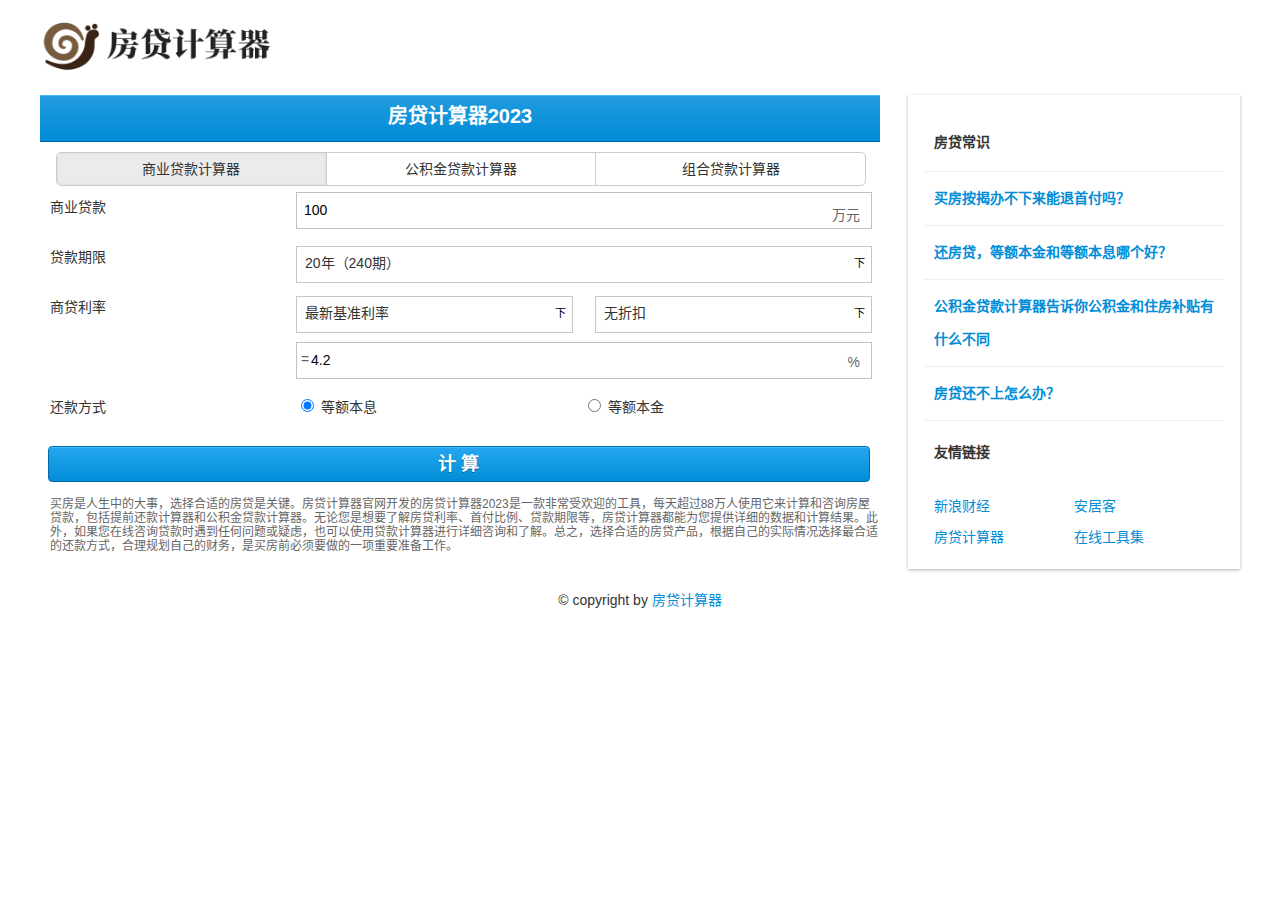
<file: index.html>
<!DOCTYPE html>
<html dir="ltr" lang="zh-CN">
<head>
    <meta http-equiv="Content-Type" content="text/html; charset=UTF-8"/>
    <title>房贷计算器_房贷利率计算器</title>
    <meta name="keywords" content="贷款计算器在线工具,LPR,公积金贷款计算器,房贷计算器2023,商贷计算器,loan,房贷利率计算器,等额本息计算器,等额本金计算器,提前还款房贷计算器,房贷计算器在线计算"/>
    <meta name="description"
          content="房贷计算器2023在线工具,提供2023房贷利率和房贷计算公式,包含购房贷款计算器、LPR、loan、等额本息计算器、房贷利率计算器、商贷计算器、公积金贷款计算器、提前还款计算器等"/>
    <meta name="viewport"
          content="width=device-width,initial-scale=1.0,maximum-scale=5.0,minimum-scale=1.0,user-scalable=yes"/>

    <!-- Google -->
    <meta itemprop="name" content="房贷计算器" />
    <meta itemprop="description" content="房贷计算器2023在线工具,等额本息计算器,提前还款计算" />
    <!-- Twitter -->
    <meta name="twitter:card" content="summary_large_image" />
    <meta name="twitter:title" content="房贷计算器" />
    <meta name="twitter:description" content="房贷计算器2023在线工具,等额本息计算器" />
    <!-- Facebook, Pinterest -->
    <meta property="og:title" content="房贷计算器" />
    <meta property="og:type" content="article" />
    <meta property="og:url" content="https://fangdaijisuanqi.vip" />
    <meta property="og:description" content="房贷计算器2023在线工具,等额本息计算器" />
    <meta property="og:site_name" content="房贷计算器" />

    <link rel="icon" sizes="114x114" href="images/favicon.png">
    <link rel="stylesheet" type="text/css" href="./css/my-common.min.css?v=20231019"/>
    <link rel="stylesheet" type="text/css" href="./css/my-houseloan.min.css?v=20231019"/>
    <script type="text/javascript" src="./js/zepto.min.js" async></script>
    <script type="text/javascript" src="./js/houseloan_calculator.js" async></script>
    <script src="./js/common_tpl.js" type="text/javascript" async></script>



    <script type="application/ld+json">
        {
          "@context": "https://schema.org",
          "@type": "SoftwareApplication",
          "name": "房贷计算器",
          "applicationCategory": "FinanceApplication",
          "aggregateRating": {
            "@type": "AggregateRating",
            "ratingValue": "4.3",
            "ratingCount": "8864"
          },
          "offers": {
            "@type": "Offer",
            "price": "0"
          }
        }
    </script>
</head>
<body>
<div class="header">
    <div class="container">
        <div class="logo">
            <a href="#"><img src="./images/logo.png" style="width: 240px;height: 60px;" alt="房贷计算器"></a>
        </div>
    </div>
</div>
<div class="container">
    <div class="calculator">
        <div view="calc_input" style="display:block;">
            <div class="ui-bar" skin="title">
                <at class="title">
                    房贷计算器2023
                    <div class="right">
                        <a class="ui-btn" skin="blue mini i-home" href="/"></a>
                    </div>
                </at>
            </div>
            <nav class="switch-tabs big-switch-tabs">
                <ul style="cursor: pointer;">
                    <li id="business_calc" class="tab select-tab">
                        <div>商业贷款计算器</div>
                    </li>
                    <li id="PAF_calc" class="tab normal-tab">
                        <div>公积金贷款计算器</div>
                    </li>
                    <li id="mix_calc" class="tab normal-tab">
                        <div>组合贷款计算器</div>
                    </li>
                </ul>
            </nav>
            <div class="input-fields" wrap="h10">
                <ul>
                    <li id="business_sum_line" class="field-wrap">
                        <label>商业贷款</label>
                        <div class="field">
                            <div class="ui-text" data-tail="万元">
                                <input type="number" id="business_sum" value="100"></div>
                        </div>
                    </li>
                    <li id="PAF_sum_line" class="field-wrap" style="display:none">
                        <label>公积金贷款</label>
                        <div class="field">
                            <div class="ui-text" data-tail="万元">
                                <input type="number" id="PAF_sum" value="80"></div>
                        </div>
                    </li>
                    <li class="field-wrap">
                        <label>贷款期限</label>
                        <div class="field">
                            <div class="ui-select">
                                <div class="value-bar">
                                    <span id="loan_period_select_bar" class="text" value="20">20年（240期）</span>
                                    <span class="icon-sps tail-icon"></span>
                                </div>
                                <select id="loan_period_select">
                                    <option value="0">半年（6期）</option>
                                    <option value="1">1年（12期）</option>
                                    <option value="2">2年（24期）</option>
                                    <option value="3">3年（36期）</option>
                                    <option value="4">4年（48期）</option>
                                    <option value="5">5年（60期）</option>
                                    <option value="6">6年（72期）</option>
                                    <option value="7">7年（84期）</option>
                                    <option value="8">8年（96期）</option>
                                    <option value="9">9年（108期）</option>
                                    <option value="10">10年（120期）</option>
                                    <option value="11">11年（132期）</option>
                                    <option value="12">12年（144期）</option>
                                    <option value="13">13年（156期）</option>
                                    <option value="14">14年（168期）</option>
                                    <option value="15">15年（180期）</option>
                                    <option value="16">16年（192期）</option>
                                    <option value="17">17年（204期）</option>
                                    <option value="18">18年（216期）</option>
                                    <option value="19">19年（228期）</option>
                                    <option value="20" selected="selected">20年（240期）</option>
                                    <option value="21">21年（252期）</option>
                                    <option value="22">22年（264期）</option>
                                    <option value="23">23年（276期）</option>
                                    <option value="24">24年（288期）</option>
                                    <option value="25">25年（300期）</option>
                                    <option value="26">26年（312期）</option>
                                    <option value="27">27年（324期）</option>
                                    <option value="28">28年（336期）</option>
                                    <option value="29">29年（348期）</option>
                                    <option value="30">30年（360期）</option>
                                </select>
                            </div>
                        </div>
                    </li>
                    <li id="business_rate_select_line" class="field-wrap">
                        <label>商贷利率</label>
                        <div class="field long-field" id="business_rate_select_field">
                            <div class="ui-select">
                                <div class="value-bar">
                                    <span id="business_rate_select_bar" class="text" value="12">最新基准利率</span>
                                    <span class="icon-sps tail-icon"></span>
                                </div>
                                <select id="business_rate_select" input-method="auto">
                                    <option value="-1">手动输入</option>
                                    <option value="12" data-key="18-1-1" selected="selected">最新基准利率</option>
                                </select>
                            </div>
                        </div>
                        <div class="field short-field" id="business_discount_field">
                            <div class="ui-select">
                                <div class="value-bar">
                                    <span id="business_discount_bar" class="text" data-discount="1.0">无折扣</span>
                                    <span class="icon-sps tail-icon"></span>
                                </div>
                                <select id="business_discount">
                                    <option value="0" data-discount="1.0" selected="selected">无折扣</option>
                                    <option value="10" data-discount="1.2">1.2倍</option>
                                    <option value="9" data-discount="1.15">1.15倍</option>
                                    <option value="8" data-discount="1.1">1.1倍</option>
                                    <option value="7" data-discount="1.05">1.05倍</option>
                                    <option value="6" data-discount="0.95">95折</option>
                                    <option value="5" data-discount="0.9">9折</option>
                                    <option value="4" data-discount="0.85">85折</option>
                                    <option value="3" data-discount="0.8">8折</option>
                                    <option value="2" data-discount="0.75">75折</option>
                                    <option value="1" data-discount="0.7">7折</option>
                                </select>
                            </div>
                        </div>
                    </li>
                    <li id="business_rate_value_line" class="field-wrap">
                        <label></label>
                        <div class="field">
                            <div class="ui-text rate-text" data-tail="%">
                                <input type="number" id="business_rate" value="4.2"></div>
                        </div>
                    </li>
                    <li id="PAF_rate_line" class="field-wrap" style="display:none">
                        <label>公积金利率</label>
                        <div class="field long-field">
                            <div class="ui-select">
                                <div class="value-bar">
                                    <span id="PAF_rate_select_bar" class="text" value="12">最新基准利率</span>
                                    <span class="icon-sps tail-icon"></span>
                                </div>
                                <select id="PAF_rate_select" input-method="auto">
                                    <option value="-1">手动输入</option>
                                    <option value="12" data-key="18-1-1" selected="selected">最新基准利率</option>
                                </select>
                            </div>
                        </div>
                        <div class="field short-field">
                            <div class="ui-text" data-tail="%">
                                <input type="number" id="PAF_rate" value="3.25"></div>
                        </div>
                    </li>
                    <li class="field-wrap">
                        <label>还款方式</label>
                        <div class="field mid-field">
                            <label class="repay-method">
                                <input type="radio" name="repayType" id="repay_radio1" value="1" checked="checked">&nbsp;等额本息</label>
                        </div>
                        <div class="field mid-field">
                            <label class="repay-method">
                                <input type="radio" name="repayType" id="repay_radio2" value="2">&nbsp;等额本金</label>
                        </div>
                    </li>
                </ul>
                <div class="calbtn-wrap">
                    <a id="calculate" class="ui-btn" skin="blue full">计&nbsp;算</a>
                </div>
            </div>
            <div wrap="t15">
                <div class="use-help">
                    <p>
                        买房是人生中的大事，选择合适的房贷是关键。房贷计算器官网开发的房贷计算器2023是一款非常受欢迎的工具，每天超过88万人使用它来计算和咨询房屋贷款，包括提前还款计算器和公积金贷款计算器。无论您是想要了解房贷利率、首付比例、贷款期限等，房贷计算器都能为您提供详细的数据和计算结果。此外，如果您在线咨询贷款时遇到任何问题或疑虑，也可以使用贷款计算器进行详细咨询和了解。总之，选择合适的房贷产品，根据自己的实际情况选择最合适的还款方式，合理规划自己的财务，是买房前必须要做的一项重要准备工作。                    </p>
                </div>
                <div id="business_atc_recmd_mod" style="display:block;">
                    <div>
                        <div class="mod-tit" wrap="h15 b10">
                            <p>房贷知识</p>
                        </div>
                        <div class="ui-list">
                            <a class="list-item" href="./post/1.html">
                                <div class="detail" doc="desc">
                                    <p class="atc-title">买房按揭办不下来能退首付吗？</p>
                                </div>
                                <i data-icon="&gt;"></i>
                            </a>
                            <a class="list-item" href="./post/2.html">
                                <div class="detail" doc="desc">
                                    <p class="atc-title">还房贷，等额本金和等额本息哪个好？</p>
                                </div>
                                <i data-icon="&gt;"></i>
                            </a>
                            <a class="list-item" href="./post/3.html">
                                <div class="detail" doc="desc">
                                    <p class="atc-title">公积金贷款计算器告诉你公积金和住房补贴有什么不同</p>
                                </div>
                                <i data-icon="&gt;"></i>
                            </a>
                            <a class="list-item" href="./post/4.html">
                                <div class="detail" doc="desc">
                                    <p class="atc-title">房贷还不上怎么办？</p>
                                </div>
                                <i data-icon="&gt;"></i>
                            </a>
                        </div>
                    </div>
                </div>
                <div id="PAF_atc_recmd_mod" class="hide">
                    <div>
                        <div class="mod-tit" wrap="h15 b10">
                            <p>房贷知识</p>
                        </div>
                        <div class="ui-list">
                            <a class="list-item" href="./post/1.html">
                                <div class="detail" doc="desc">
                                    <p class="atc-title">买房按揭办不下来能退首付吗？</p>
                                </div>
                                <i data-icon="&gt;"></i>
                            </a>
                            <a class="list-item" href="./post/2.html">
                                <div class="detail" doc="desc">
                                    <p class="atc-title">还房贷，等额本金和等额本息哪个好？</p>
                                </div>
                                <i data-icon="&gt;"></i>
                            </a>
                            <a class="list-item" href="./post/3.html">
                                <div class="detail" doc="desc">
                                    <p class="atc-title">公积金贷款计算器告诉你公积金和住房补贴有什么不同</p>
                                </div>
                                <i data-icon="&gt;"></i>
                            </a>
                            <a class="list-item" href="./post/4.html">
                                <div class="detail" doc="desc">
                                    <p class="atc-title">房贷还不上怎么办？</p>
                                </div>
                                <i data-icon="&gt;"></i>
                            </a>
                        </div>
                    </div>
                </div>
            </div>
        </div>
        <div class="calc-result hide" view="calc_result">
            <header class="ui-bar" skin="title">
                <h1 class="title">计算结果</h1>
                <div class="left">
                    <a id="back_to_calc_input" class="ui-btn" skin="mini back" wrap="t5">返回</a>
                </div>
            </header>
            <nav class="switch-tabs">
                <ul>
                    <li id="result_tab_1" class="result-tab normal-tab" tab-id="1">
                        <div style="cursor:pointer;">等额本息</div>
                    </li>
                    <li id="result_tab_2" class="result-tab normal-tab" tab-id="2">
                        <div style="cursor: pointer;">等额本金</div>
                    </li>
                </ul>
            </nav>
            <div id="result_data_1" class="result-data hide">
                <ul class="result-list">
                    <li class="group-tit">还款数据摘要</li>
                    <li id="business_interest_total_debx" class="hide">
                        <div class="item-name">商贷利息</div>
                        <div id="business_interest_total_1" class="item-value"></div>
                    </li>
                    <li id="PAF_interest_total_debx" class="hide">
                        <div class="item-name">公积金利息</div>
                        <div id="PAF_interest_total_1" class="item-value"></div>
                    </li>
                    <li>
                        <div class="item-name">利息总额</div>
                        <div id="interest_total_1" class="item-value"></div>
                    </li>
                    <li>
                        <div class="item-name">累计还款总额</div>
                        <div id="repay_total_1" class="item-value"></div>
                    </li>
                    <li>
                        <div class="item-name">每月月供</div>
                        <div id="repay_monthly_1" class="item-value"></div>
                    </li>
                    <li>
                        <div class="item-name">最高月付利息</div>
                        <div id="interest_monthly_1" class="item-value"></div>
                    </li>
                </ul>
                <div class="data-container wid2 clear">
                    <div class="group-tit">还款数据明细</div>
                    <table class="data-table table-striped">
                        <thead>
                        <tr>
                            <th>期次</th>
                            <th>偿还本息</th>
                            <th>偿还利息</th>
                            <th>偿还本金</th>
                            <th>剩余本金</th>
                        </tr>
                        </thead>
                        <tbody id="simple_data_table_1"></tbody>
                    </table>
                    <div class="view-more" data-detail="1">
                        <div class="detail">
                            <p class="txt">查看更多数据...</p>
                        </div>
                        <i data-icon="&gt;"></i>
                    </div>
                </div>
            </div>
            <div id="result_data_2" class="result-data hide">
                <ul class="result-list">
                    <li class="group-tit">还款数据摘要</li>
                    <li id="business_interest_total_debj" class="hide">
                        <div class="item-name">商贷利息</div>
                        <div id="business_interest_total_2" class="item-value"></div>
                    </li>
                    <li id="PAF_interest_total_debj" class="hide">
                        <div class="item-name">公积金利息</div>
                        <div id="PAF_interest_total_2" class="item-value"></div>
                    </li>
                    <li>
                        <div class="item-name">利息总额</div>
                        <div id="interest_total_2" class="item-value"></div>
                    </li>
                    <li>
                        <div class="item-name">累计还款总额</div>
                        <div id="repay_total_2" class="item-value"></div>
                    </li>
                    <li>
                        <div class="item-name">最高月供</div>
                        <div id="repay_monthly_2" class="item-value"></div>
                    </li>
                    <li>
                        <div class="item-name">最高月付利息</div>
                        <div id="interest_monthly_2" class="item-value"></div>
                    </li>
                </ul>
                <div class="data-container wid2 clear">
                    <div class="group-tit">还款数据明细</div>
                    <table class="data-table table-striped">
                        <thead>
                        <tr>
                            <th>期次</th>
                            <th>偿还本息</th>
                            <th>偿还利息</th>
                            <th>偿还本金</th>
                            <th>剩余本金</th>
                        </tr>
                        </thead>
                        <tbody id="simple_data_table_2"></tbody>
                    </table>
                    <div class="view-more" data-detail="2">
                        <div class="detail">
                            <p class="txt">查看更多数据...</p>
                        </div>
                        <i data-icon="&gt;"></i>
                    </div>
                </div>
            </div>
            <div class="recal-btn" wrap="h10">
                <a id="recalculate" class="ui-btn" skin="blue full">重新计算</a>
            </div>
            <div wrap="t15">
                <div class="use-help">
                    <p>
                        2023买房计算月供当然是用房贷计算器官网开发的房贷计算器最新2023,每天超过1611万人在线计算和咨询房屋贷款,包括提前还款计算器和公积金贷款计算器.房贷计算,就用贷款计算器最新2023、房贷计算器2023、公积金贷款计算器。</p>
                </div>
                <div id="repay_atc_recmd_mod">
                    <div>
                        <div class="mod-tit" wrap="h15 b10">
                            <p>房贷常识</p>
                        </div>
                        <div class="ui-list">
                            <a class="list-item" href="./post/1.html">
                                <div class="detail" doc="desc">
                                    <p class="atc-title">买房按揭办不下来能退首付吗？</p>
                                </div>
                                <i data-icon="&gt;"></i>
                            </a>
                            <a class="list-item" href="./post/2.html">
                                <div class="detail" doc="desc">
                                    <p class="atc-title">还房贷，等额本金和等额本息哪个好？</p>
                                </div>
                                <i data-icon="&gt;"></i>
                            </a>
                            <a class="list-item" href="./post/3.html">
                                <div class="detail" doc="desc">
                                    <p class="atc-title">公积金贷款计算器告诉你公积金和住房补贴有什么不同</p>
                                </div>
                                <i data-icon="&gt;"></i>
                            </a>
                            <a class="list-item" href="./post/4.html">
                                <div class="detail" doc="desc">
                                    <p class="atc-title">房贷还不上怎么办？</p>
                                </div>
                                <i data-icon="&gt;"></i>
                            </a>
                        </div>
                    </div>
                </div>
            </div>
        </div>
        <div id="data_detail_bar" class="ui-bar-fixed hide">
            <header class="ui-bar" skin="title">
                <h1 class="title">数据明细</h1>
                <div class="left">
                    <a id="back_to_calc_result" class="ui-btn" skin="mini back" wrap="t5">返回</a>
                </div>
            </header>
        </div>
        <div class="data-detail hide" view="data_detail">
            <div id="data_detail_1" class="data-container wid2 clear hide">
                <table class="data-table table-striped">
                    <thead>
                    <tr>
                        <th>期次</th>
                        <th>偿还本息</th>
                        <th>偿还利息</th>
                        <th>偿还本金</th>
                        <th>剩余本金</th>
                    </tr>
                    </thead>
                    <tbody id="standard_data_table_1"></tbody>
                </table>
            </div>
            <div id="data_detail_2" class="data-container wid2 clear hide">
                <table class="data-table table-striped">
                    <thead>
                    <tr>
                        <th>期次</th>
                        <th>偿还本息</th>
                        <th>偿还利息</th>
                        <th>偿还本金</th>
                        <th>剩余本金</th>
                    </tr>
                    </thead>
                    <tbody id="standard_data_table_2"></tbody>
                </table>
            </div>
        </div>
    </div>
    <div class="side">
        <h3 class="title">房贷常识</h3>
        <div class="ui-list">
            <a class="list-item" href="./post/1.html">
                <div class="detail" doc="desc">
                    <p class="atc-title">买房按揭办不下来能退首付吗？</p>
                </div>
                <i data-icon="&gt;"></i>
            </a>
            <a class="list-item" href="./post/2.html">
                <div class="detail" doc="desc">
                    <p class="atc-title">还房贷，等额本金和等额本息哪个好？</p>
                </div>
                <i data-icon="&gt;"></i>
            </a>
            <a class="list-item" href="./post/3.html">
                <div class="detail" doc="desc">
                    <p class="atc-title">公积金贷款计算器告诉你公积金和住房补贴有什么不同</p>
                </div>
                <i data-icon="&gt;"></i>
            </a>
            <a class="list-item" href="./post/4.html">
                <div class="detail" doc="desc">
                    <p class="atc-title">房贷还不上怎么办？</p>
                </div>
                <i data-icon="&gt;"></i>
            </a>
        </div>

        <h3 class="title">友情链接</h3>
        <div class="links">
            <a href="https://www.sina.com/" target="_blank">新浪财经</a>
            <a href="https://anjuke.com" target="_blank">安居客</a>
            <a href="https://fangdaijisuanqi.vip" target="_blank">房贷计算器</a>
            <a href="https://fktool.com" target="_blank">在线工具集</a>
        </div>
    </div>

</div>
<div class="footer">
    &copy; copyright by <a href="https://fangdaijisuanqi.vip/?ref=github">房贷计算器</a>
    <script>
    </script>
</div>
</body>
</html>
</file>
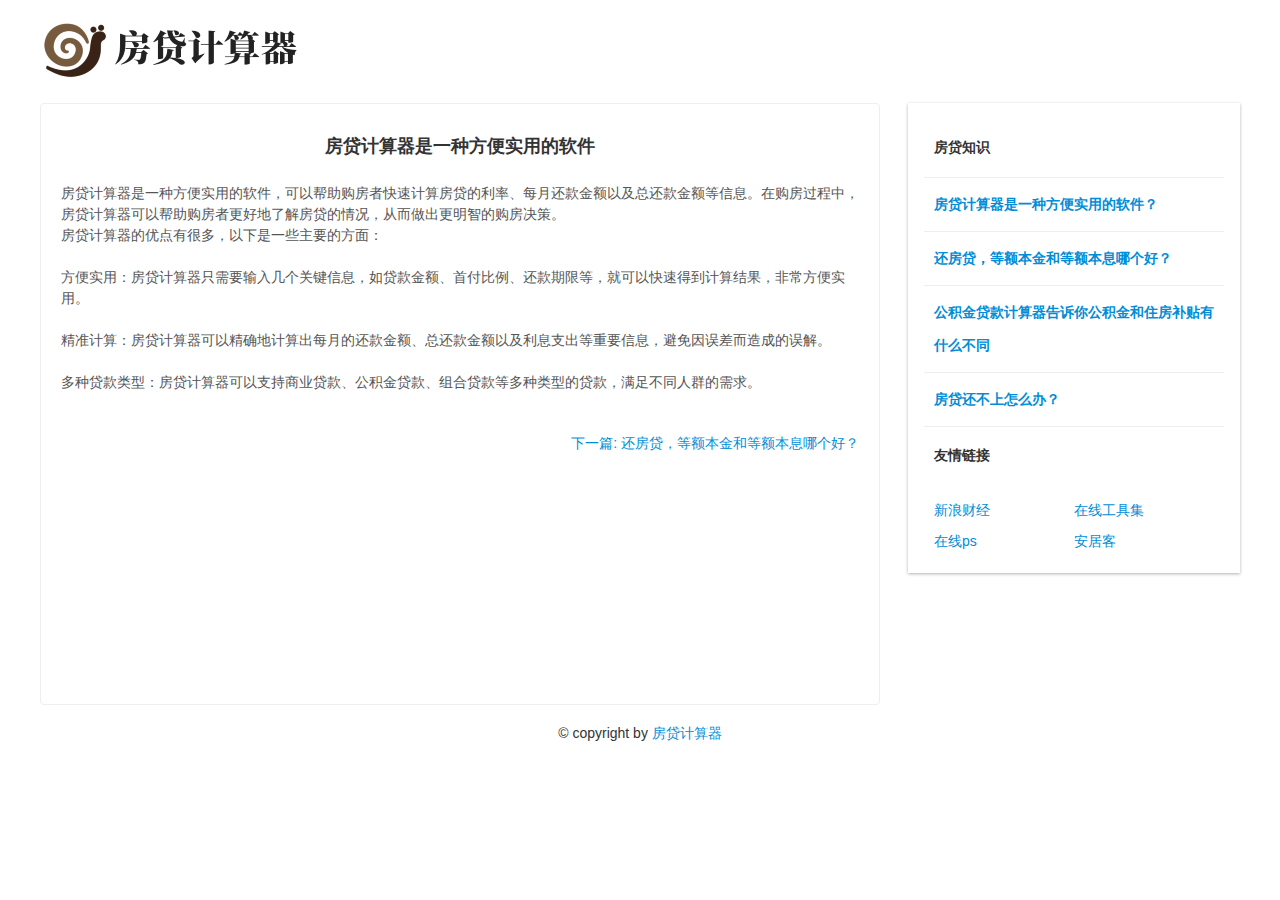
<file: post/1.html>
<!DOCTYPE html>
<html manifest="">
<head>
    <meta http-equiv="Content-Type" content="text/html; charset=UTF-8"/>
    <title>房贷计算器是房贷的辅助工具</title>
    <meta name="keywords" content="贷款计算器,公积金贷款计算器,房贷计算器2023,房贷计算器"/>
    <meta name="description" content="房贷计算器是房贷的辅助工具"/>
    <meta name="generator" content="emlog"/>
    <meta name="viewport"
          content="width=device-width,initial-scale=1.0,maximum-scale=1.0,minimum-scale=1.0,user-scalable=no"/>
    <link rel="icon" sizes="114x114" href="images/favicon.png">
    <link rel="stylesheet" type="text/css" href="/css/my-common.min.css"/>
    <link rel="stylesheet" type="text/css" href="/css/my-houseloan.min.css"/>
    <script type="text/javascript" src="/js/zepto.min.js"></script>
    <script type="text/javascript" src="/js/houseloan_calculator.js"></script>
    <script src="/js/common_tpl.js" type="text/javascript"></script>
</head>
<body>
<div class="header">
    <div class="container">
        <div class="logo">
            <a href="/"><img src="/images/logo.png" title="房贷计算器"></a>
        </div>
    </div>
</div>
<div class="container">
    <div class="calculator">
        <div view="calc_input" style="display:block;">
            <div class="ui-bar echo_log_ui_bar" skin="title">
                <at class="title">
                    房贷计算器是一种方便实用的软件
                    <div class="right">
                        <a class="ui-btn" skin="blue mini i-home" href="/"></a>
                    </div>
                </at>
            </div>
        </div>
        <div class="echo_content">
            <h3 class="title">房贷计算器是一种方便实用的软件</h3>
            <p class="info"></p>
            <div class="main_content">
                房贷计算器是一种方便实用的软件，可以帮助购房者快速计算房贷的利率、每月还款金额以及总还款金额等信息。在购房过程中，房贷计算器可以帮助购房者更好地了解房贷的情况，从而做出更明智的购房决策。

                <br/>
                房贷计算器的优点有很多，以下是一些主要的方面：

                <br/>
                <br/>
                方便实用：房贷计算器只需要输入几个关键信息，如贷款金额、首付比例、还款期限等，就可以快速得到计算结果，非常方便实用。
                <br/>
                <br/>
                精准计算：房贷计算器可以精确地计算出每月的还款金额、总还款金额以及利息支出等重要信息，避免因误差而造成的误解。
                <br/>
                <br/>
                多种贷款类型：房贷计算器可以支持商业贷款、公积金贷款、组合贷款等多种类型的贷款，满足不同人群的需求。
                <br/>

                 <div class="tags">
                </div>
                <div class="log_nav">
                    <a href="/post/2.html" class="next">下一篇: 还房贷，等额本金和等额本息哪个好？</a>
                </div>
            </div>
        </div>
    </div>
    <div class="side">
        <h3 class="title">房贷知识</h3>
        <div class="ui-list">
                        <a class="list-item" href="/post/1.html">
                            <div class="detail" doc="desc">
                                <p class="atc-title">房贷计算器是一种方便实用的软件？</p>
                            </div> <i data-icon="&gt;"></i>
                        </a>
                        <a class="list-item" href="/post/2.html">
                            <div class="detail" doc="desc">
                                <p class="atc-title">还房贷，等额本金和等额本息哪个好？</p>
                            </div> <i data-icon="&gt;"></i>
                        </a>
                        <a class="list-item" href="/post/3.html">
                            <div class="detail" doc="desc">
                                <p class="atc-title">公积金贷款计算器告诉你公积金和住房补贴有什么不同</p>
                            </div> <i data-icon="&gt;"></i>
                        </a>
                        <a class="list-item" href="/post/4.html">
                            <div class="detail" doc="desc">
                                <p class="atc-title">房贷还不上怎么办？</p>
                            </div> <i data-icon="&gt;"></i>
                        </a>
        </div>

        <h3 class="title">友情链接</h3>
        <div class="links">
            <a href="https://www.sina.com/" target="_blank">新浪财经</a>
            <a href="https://tool.gitapp.cn/" target="_blank">在线工具集</a>
            <a href="https://ps.gitapp.cn/" target="_blank">在线ps</a>
            <a href="https://anjuke.com" target="_blank">安居客</a>
        </div>
    </div>

</div>
<div class="footer">
    &copy; copyright by <a href="/">房贷计算器</a>
    <script>

    </script>
</div>
</body>
</html>
</file>
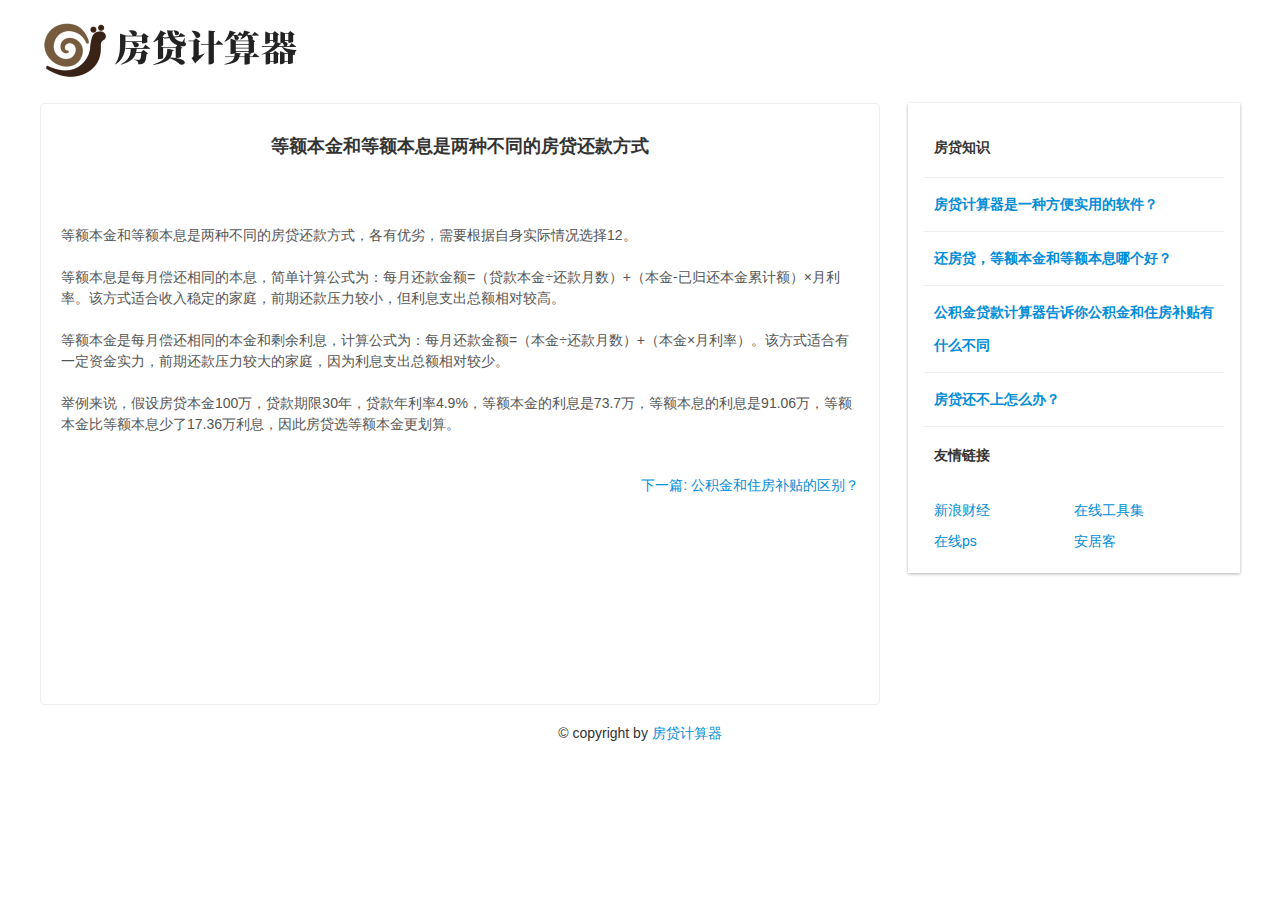
<file: post/2.html>
<!DOCTYPE html>
<html manifest="">
<head>
    <meta http-equiv="Content-Type" content="text/html; charset=UTF-8"/>
    <title>等额本金和等额本息是两种不同的房贷还款方式</title>
    <meta name="keywords" content="贷款计算器,公积金贷款计算器,房贷计算器2023,房贷计算器"/>
    <meta name="description" content="房贷计算器是房贷的辅助工具"/>
    <meta name="generator" content="emlog"/>
    <meta name="viewport"
          content="width=device-width,initial-scale=1.0,maximum-scale=1.0,minimum-scale=1.0,user-scalable=no"/>
    <link rel="icon" sizes="114x114" href="images/favicon.png">
    <link rel="stylesheet" type="text/css" href="/css/my-common.min.css"/>
    <link rel="stylesheet" type="text/css" href="/css/my-houseloan.min.css"/>
    <script type="text/javascript" src="/js/zepto.min.js"></script>
    <script type="text/javascript" src="/js/houseloan_calculator.js"></script>
    <script src="/js/common_tpl.js" type="text/javascript"></script>
</head>
<body>
<div class="header">
    <div class="container">
        <div class="logo">
            <a href="/"><img src="/images/logo.png" title="房贷计算器"></a>
        </div>
    </div>
</div>
<div class="container">
    <div class="calculator">
        <div view="calc_input" style="display:block;">
            <div class="ui-bar echo_log_ui_bar" skin="title">
                <at class="title">
                    等额本金和等额本息是两种不同的房贷还款方式
                    <div class="right">
                        <a class="ui-btn" skin="blue mini i-home" href="/"></a>
                    </div>
                </at>
            </div>
        </div>
        <div class="echo_content">
            <h3 class="title">等额本金和等额本息是两种不同的房贷还款方式</h3>
            <p class="info"></p>
            <div class="main_content">
                <br/>
                <br/>
                等额本金和等额本息是两种不同的房贷还款方式，各有优劣，需要根据自身实际情况选择12。
                <br/>
                <br/>
                等额本息是每月偿还相同的本息，简单计算公式为：每月还款金额=（贷款本金÷还款月数）+（本金-已归还本金累计额）×月利率。该方式适合收入稳定的家庭，前期还款压力较小，但利息支出总额相对较高。
                <br/>
                <br/>
                等额本金是每月偿还相同的本金和剩余利息，计算公式为：每月还款金额=（本金÷还款月数）+（本金×月利率）。该方式适合有一定资金实力，前期还款压力较大的家庭，因为利息支出总额相对较少。
                <br/>
                <br/>
                举例来说，假设房贷本金100万，贷款期限30年，贷款年利率4.9%，等额本金的利息是73.7万，等额本息的利息是91.06万，等额本金比等额本息少了17.36万利息，因此房贷选等额本金更划算。

                <div class="tags">
                </div>
                <div class="log_nav">
                    <a href="/post/3.html" class="next">下一篇: 公积金和住房补贴的区别？</a>
                </div>
            </div>
        </div>
    </div>
    <div class="side">
        <h3 class="title">房贷知识</h3>
        <div class="ui-list">
            <a class="list-item" href="/post/1.html">
                <div class="detail" doc="desc">
                    <p class="atc-title">房贷计算器是一种方便实用的软件？</p>
                </div> <i data-icon="&gt;"></i>
            </a>
            <a class="list-item" href="/post/2.html">
                <div class="detail" doc="desc">
                    <p class="atc-title">还房贷，等额本金和等额本息哪个好？</p>
                </div> <i data-icon="&gt;"></i>
            </a>
            <a class="list-item" href="/post/3.html">
                <div class="detail" doc="desc">
                    <p class="atc-title">公积金贷款计算器告诉你公积金和住房补贴有什么不同</p>
                </div> <i data-icon="&gt;"></i>
            </a>
            <a class="list-item" href="/post/4.html">
                <div class="detail" doc="desc">
                    <p class="atc-title">房贷还不上怎么办？</p>
                </div> <i data-icon="&gt;"></i>
            </a>
        </div>

        <h3 class="title">友情链接</h3>
        <div class="links">
            <a href="https://www.sina.com/" target="_blank">新浪财经</a>
            <a href="https://tool.gitapp.cn/" target="_blank">在线工具集</a>
            <a href="https://ps.gitapp.cn/" target="_blank">在线ps</a>
            <a href="https://anjuke.com" target="_blank">安居客</a>
        </div>
    </div>

</div>
<div class="footer">
    &copy; copyright by <a href="/">房贷计算器</a>
    <script>

    </script>
</div>
</body>
</html>
</file>
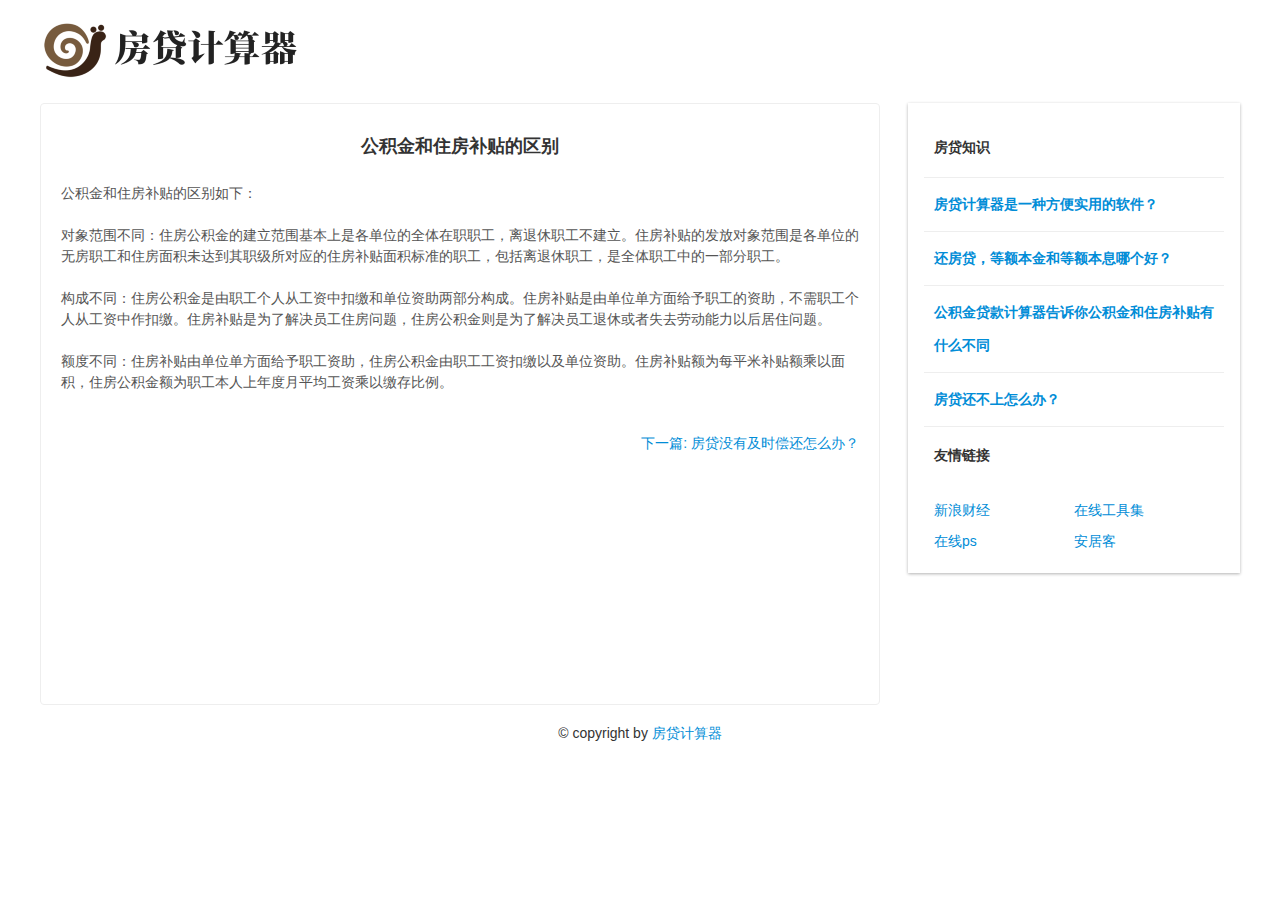
<file: post/3.html>
<!DOCTYPE html>
<html manifest="">
<head>
    <meta http-equiv="Content-Type" content="text/html; charset=UTF-8"/>
    <title>公积金和住房补贴的区别</title>
    <meta name="keywords" content="贷款计算器,公积金贷款计算器,房贷计算器2023,房贷计算器"/>
    <meta name="description" content="房贷计算器是房贷的辅助工具"/>
    <meta name="generator" content="emlog"/>
    <meta name="viewport"
          content="width=device-width,initial-scale=1.0,maximum-scale=1.0,minimum-scale=1.0,user-scalable=no"/>
    <link rel="icon" sizes="114x114" href="images/favicon.png">
    <link rel="stylesheet" type="text/css" href="/css/my-common.min.css"/>
    <link rel="stylesheet" type="text/css" href="/css/my-houseloan.min.css"/>
    <script type="text/javascript" src="/js/zepto.min.js"></script>
    <script type="text/javascript" src="/js/houseloan_calculator.js"></script>
    <script src="/js/common_tpl.js" type="text/javascript"></script>
</head>
<body>
<div class="header">
    <div class="container">
        <div class="logo">
            <a href="/"><img src="/images/logo.png" title="房贷计算器"></a>
        </div>
    </div>
</div>
<div class="container">
    <div class="calculator">
        <div view="calc_input" style="display:block;">
            <div class="ui-bar echo_log_ui_bar" skin="title">
                <at class="title">
                    公积金和住房补贴的区别
                    <div class="right">
                        <a class="ui-btn" skin="blue mini i-home" href="/"></a>
                    </div>
                </at>
            </div>
        </div>
        <div class="echo_content">
            <h3 class="title">公积金和住房补贴的区别</h3>
            <p class="info"></p>
            <div class="main_content">

                公积金和住房补贴的区别如下：

                <br/><br/>
                对象范围不同：住房公积金的建立范围基本上是各单位的全体在职职工，离退休职工不建立。住房补贴的发放对象范围是各单位的无房职工和住房面积未达到其职级所对应的住房补贴面积标准的职工，包括离退休职工，是全体职工中的一部分职工。
                <br/><br/>

                构成不同：住房公积金是由职工个人从工资中扣缴和单位资助两部分构成。住房补贴是由单位单方面给予职工的资助，不需职工个人从工资中作扣缴。住房补贴是为了解决员工住房问题，住房公积金则是为了解决员工退休或者失去劳动能力以后居住问题。
                <br/><br/>

                额度不同：住房补贴由单位单方面给予职工资助，住房公积金由职工工资扣缴以及单位资助。住房补贴额为每平米补贴额乘以面积，住房公积金额为职工本人上年度月平均工资乘以缴存比例。

                <div class="tags">
                </div>
                <div class="log_nav">
                    <a href="/post/4.html" class="next">下一篇: 房贷没有及时偿还怎么办？</a>
                </div>
            </div>
        </div>
    </div>
    <div class="side">
        <h3 class="title">房贷知识</h3>
        <div class="ui-list">
            <a class="list-item" href="/post/1.html">
                <div class="detail" doc="desc">
                    <p class="atc-title">房贷计算器是一种方便实用的软件？</p>
                </div> <i data-icon="&gt;"></i>
            </a>
            <a class="list-item" href="/post/2.html">
                <div class="detail" doc="desc">
                    <p class="atc-title">还房贷，等额本金和等额本息哪个好？</p>
                </div> <i data-icon="&gt;"></i>
            </a>
            <a class="list-item" href="/post/3.html">
                <div class="detail" doc="desc">
                    <p class="atc-title">公积金贷款计算器告诉你公积金和住房补贴有什么不同</p>
                </div> <i data-icon="&gt;"></i>
            </a>
            <a class="list-item" href="/post/4.html">
                <div class="detail" doc="desc">
                    <p class="atc-title">房贷还不上怎么办？</p>
                </div> <i data-icon="&gt;"></i>
            </a>
        </div>

        <h3 class="title">友情链接</h3>
        <div class="links">
            <a href="https://www.sina.com/" target="_blank">新浪财经</a>
            <a href="https://tool.gitapp.cn/" target="_blank">在线工具集</a>
            <a href="https://ps.gitapp.cn/" target="_blank">在线ps</a>
            <a href="https://anjuke.com" target="_blank">安居客</a>
        </div>
    </div>

</div>
<div class="footer">
    &copy; copyright by <a href="/">房贷计算器</a>
    <script>

    </script>
</div>
</body>
</html>
</file>
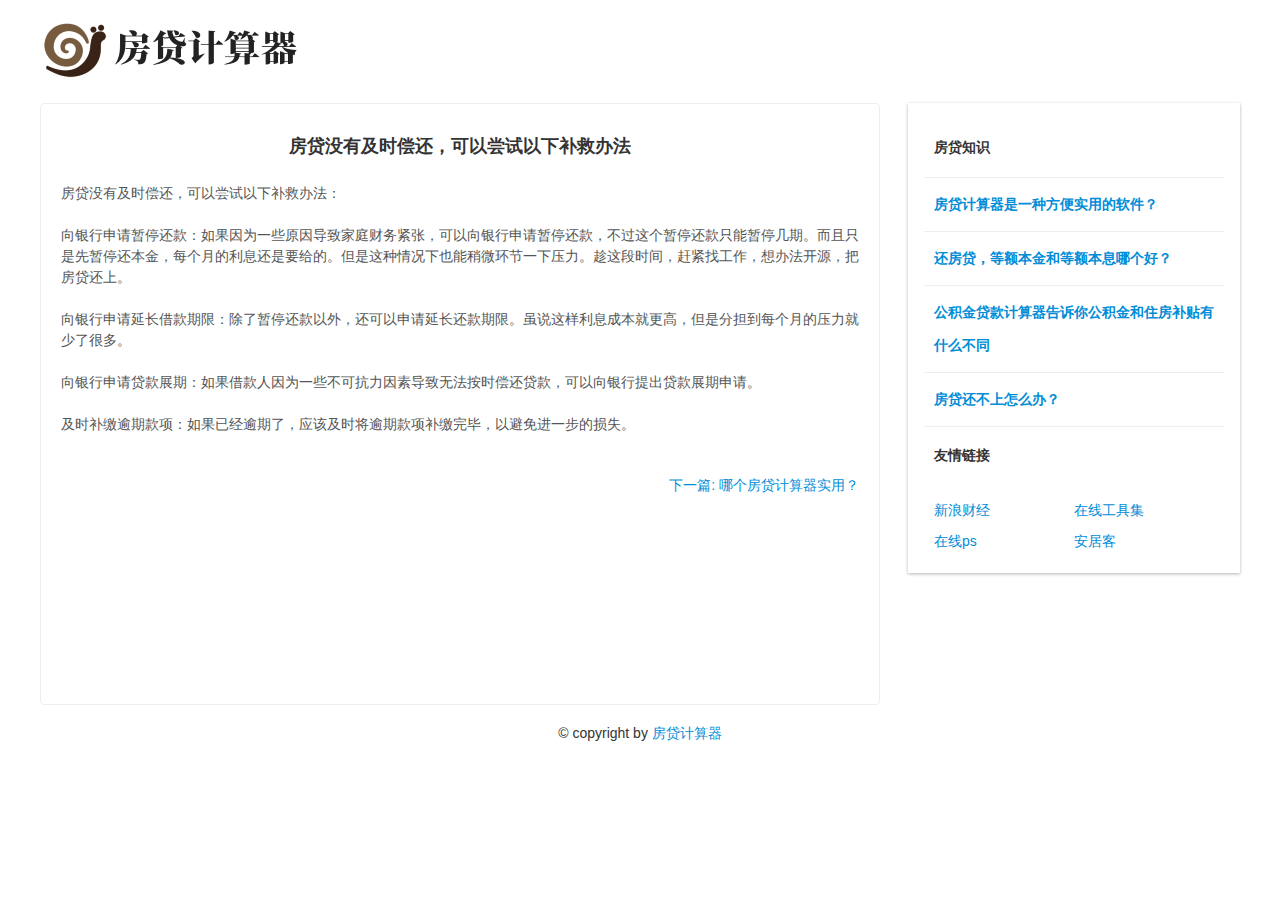
<file: post/4.html>
<!DOCTYPE html>
<html manifest="">
<head>
    <meta http-equiv="Content-Type" content="text/html; charset=UTF-8"/>
    <title>房贷没有及时偿还怎么办</title>
    <meta name="keywords" content="贷款计算器,公积金贷款计算器,房贷计算器2023,房贷计算器"/>
    <meta name="description" content="房贷计算器是房贷的辅助工具"/>
    <meta name="generator" content="emlog"/>
    <meta name="viewport"
          content="width=device-width,initial-scale=1.0,maximum-scale=1.0,minimum-scale=1.0,user-scalable=no"/>
    <link rel="icon" sizes="114x114" href="images/favicon.png">
    <link rel="stylesheet" type="text/css" href="/css/my-common.min.css"/>
    <link rel="stylesheet" type="text/css" href="/css/my-houseloan.min.css"/>
    <script type="text/javascript" src="/js/zepto.min.js"></script>
    <script type="text/javascript" src="/js/houseloan_calculator.js"></script>
    <script src="/js/common_tpl.js" type="text/javascript"></script>
</head>
<body>
<div class="header">
    <div class="container">
        <div class="logo">
            <a href="/"><img src="/images/logo.png" title="房贷计算器"></a>
        </div>
    </div>
</div>
<div class="container">
    <div class="calculator">
        <div view="calc_input" style="display:block;">
            <div class="ui-bar echo_log_ui_bar" skin="title">
                <at class="title">
                    房贷没有及时偿还怎么办
                    <div class="right">
                        <a class="ui-btn" skin="blue mini i-home" href="/"></a>
                    </div>
                </at>
            </div>
        </div>
        <div class="echo_content">
            <h3 class="title">房贷没有及时偿还，可以尝试以下补救办法</h3>
            <p class="info"></p>
            <div class="main_content">

                房贷没有及时偿还，可以尝试以下补救办法：

                <br/><br/>
                向银行申请暂停还款：如果因为一些原因导致家庭财务紧张，可以向银行申请暂停还款，不过这个暂停还款只能暂停几期。而且只是先暂停还本金，每个月的利息还是要给的。但是这种情况下也能稍微环节一下压力。趁这段时间，赶紧找工作，想办法开源，把房贷还上。
                <br/><br/>

                向银行申请延长借款期限：除了暂停还款以外，还可以申请延长还款期限。虽说这样利息成本就更高，但是分担到每个月的压力就少了很多。
                <br/><br/>

                向银行申请贷款展期：如果借款人因为一些不可抗力因素导致无法按时偿还贷款，可以向银行提出贷款展期申请。
                <br/><br/>

                及时补缴逾期款项：如果已经逾期了，应该及时将逾期款项补缴完毕，以避免进一步的损失。
                <div class="tags">
                </div>
                <div class="log_nav">
                    <a href="/post/1.html" class="next">下一篇: 哪个房贷计算器实用？</a>
                </div>
            </div>
        </div>
    </div>
    <div class="side">
        <h3 class="title">房贷知识</h3>
        <div class="ui-list">
            <a class="list-item" href="/post/1.html">
                <div class="detail" doc="desc">
                    <p class="atc-title">房贷计算器是一种方便实用的软件？</p>
                </div> <i data-icon="&gt;"></i>
            </a>
            <a class="list-item" href="/post/2.html">
                <div class="detail" doc="desc">
                    <p class="atc-title">还房贷，等额本金和等额本息哪个好？</p>
                </div> <i data-icon="&gt;"></i>
            </a>
            <a class="list-item" href="/post/3.html">
                <div class="detail" doc="desc">
                    <p class="atc-title">公积金贷款计算器告诉你公积金和住房补贴有什么不同</p>
                </div> <i data-icon="&gt;"></i>
            </a>
            <a class="list-item" href="/post/4.html">
                <div class="detail" doc="desc">
                    <p class="atc-title">房贷还不上怎么办？</p>
                </div> <i data-icon="&gt;"></i>
            </a>
        </div>

        <h3 class="title">友情链接</h3>
        <div class="links">
            <a href="https://www.sina.com/" target="_blank">新浪财经</a>
            <a href="https://tool.gitapp.cn/" target="_blank">在线工具集</a>
            <a href="https://ps.gitapp.cn/" target="_blank">在线ps</a>
            <a href="https://anjuke.com" target="_blank">安居客</a>
        </div>
    </div>

</div>
<div class="footer">
    &copy; copyright by <a href="/">房贷计算器</a>
    <script>

    </script>
</div>
</body>
</html>
</file>
<file: css/my-common.min.css>
.ui-btn,
a {
    text-decoration: none
}

a,
abbr,
acronym,
address,
applet,
article,
aside,
audio,
b,
big,
blockquote,
body,
canvas,
caption,
center,
cite,
code,
dd,
del,
details,
dfn,
div,
dl,
dt,
em,
fieldset,
figcaption,
figure,
footer,
form,
h1,
h2,
h3,
h4,
h5,
h6,
header,
hgroup,
html,
i,
iframe,
img,
ins,
kbd,
label,
legend,
li,
mark,
menu,
nav,
object,
ol,
p,
pre,
q,
s,
samp,
section,
small,
span,
strike,
strong,
sub,
summary,
sup,
table,
tbody,
td,
tfoot,
th,
thead,
time,
tr,
tt,
u,
ul,
var,
video {
    margin: 0;
    padding: 0;
    border: 0;
    outline: 0;
    font: inherit;
    vertical-align: baseline
}

body,
div,
fieldset,
form,
h1,
h2,
h3,
h4,
h5,
h6,
html,
p {
    -webkit-text-size-adjust: none
}

a {
    color: #018dd7
}

li,
ol,
ul {
    list-style: none
}

h1,
h2,
h3 {
    font-weight: 700;
    text-shadow: 0 1px 0 rgba(255, 255, 255, .38)
}

h1 {
    font-size: 20px
}

h2 {
    padding: 0 0 10px;
    font-size: 18px
}

.ui-bar,
h3 {
    font-size: 16px
}

hr {
    margin-bottom: 15px;
    height: 0;
    overflow: hidden;
    border-top: 1px solid #dedede;
    border-bottom: 1px solid #fff
}

hr.wide {
    height: 20px;
    margin: 10px 0;
    background-color: #f0f0f0;
    border-top: solid 1px #e0e0e0;
    border-bottom: solid 1px #e0e0e0;
    border-left: none;
    border-right: none
}

strong {
    font-weight: 700
}

.hide {
    display: none
}

.fl {
    float: left
}

.fr {
    float: right
}

.ui-bar {
    height: 35px;
    padding: 0 10px;
    position: relative;
    display: -ms-flexbox;
    display: flex;
    font-weight: 700;
    border-top: 1px solid #c2c2c2;
    border-bottom: 1px solid #c2c2c2;
    box-shadow: 0 1px 0 #fff inset;
    background: -webkit-gradient(linear, 0 0, 0 100%, from(#f1f1f1), to(#e1e1e1));
    text-align: center
}

.ui-bar .left,
.ui-bar .right {
    position: absolute;
    height: 35px;
    top: 0;
    vertical-align: middle
}

.ui-bar .left {
    display: -ms-flexbox;
    display: flex;
    -webkit-box-pack: center;
    -webkit-box-align: center;
    -ms-flex-align: center;
    left: 5px
}

.ui-bar .right {
    display: -ms-flexbox;
    display: flex;
    -webkit-box-pack: center;
    -webkit-box-align: center;
    -ms-flex-align: center;
    right: 10px
}

.ui-bar .title {
    height: 35px;
    display: -webkit-box;
    -ms-flex: 1;
    flex: 1;
    -webkit-box-pack: center;
    -webkit-box-align: center;
    -ms-flex-align: center
}

.ui-bar[skin~=title] {
    height: 40px;
    padding: 0;
    -webkit-box-shadow: 0 1px 0 #229bdf inset;
    border-top: 1px solid #46bfff;
    border-bottom: 1px solid #0062a0;
    background: -webkit-gradient(linear, 0 0, 0 100%, from(#229bdf), to(#008cd7))
}

.ui-bar[skin~=title] .left,
.ui-bar[skin~=title] .right,
.ui-bar[skin~=title] .title {
    height: 40px
}

.ui-bar[skin~=title] .title {
    color: #fff;
    font-size: 20px;
    text-shadow: 1px 1px 0 rgba(0, 0, 0, .38)
}

.ui-bar[skin~=title] .back-icon {
    display: block;
    width: 24px;
    height: 24px;
    margin-top: 4px;
    background-image: url(../img/icon_back.png);
    background-repeat: no-repeat;
    background-size: contain
}

.ui-bar-fixed,
.ui-bar-fixed-bottom {
    position: fixed;
    width: 100%;
    left: 0;
    z-index: 100
}

.ui-bar[skin~=title] .back-text {
    color: #fff;
    font-size: 20px
}

.ui-bar[skin~=title][skin~=red] {
    -webkit-box-shadow: 0 1px 0 #bd0100 inset;
    border-top: 1px solid #e12524;
    border-bottom: 1px solid #a20000;
    background: -webkit-gradient(linear, 0 0, 0 100%, from(#bc0100), to(#a20000))
}

.ui-bar[skin~=warning] {
    color: #fff;
    font-size: 16px;
    -webkit-box-shadow: none;
    border-top: 1px solid #c00;
    border-bottom: 1px solid #c00;
    background: #c00
}

.ui-bar[skin~=tab] {
    padding: 0
}

.ui-bar[skin~=tab] .item {
    text-align: center;
    border-right: 1px solid #d7d7d7
}

.ui-bar[skin~=tab] .item.active,
.ui-bar[skin~=tab] .item.hover {
    box-shadow: inset 0 1px 5px #9c9c9c;
    background: #d5d4d4
}

.ui-bar .bar-item,
.ui-bar>.item {
    box-flex: 1;
    display: -webkit-box;
    -webkit-box-pack: center;
    -webkit-box-align: center
}

.ui-bar-fixed {
    top: 0
}

.ui-bar-fixed-bottom {
    bottom: 0
}

.ui-bar-occupied {
    z-index: 99
}

.ui-list {
    display: block;
    text-align: left
}

.ui-list .list-item {
    padding: 10px;
    display: -ms-flexbox;
    display: flex;
    -webkit-box-pack: center;
    -webkit-box-align: center;
    -ms-flex-align: center;
    box-shadow: 0 1px 0 #FFF inset;
    border-top: 1px solid #eee
}

.ui-list .list-item:last-child {
    border-bottom: 1px solid #eee
}

.ui-list .list-item.bt0 {
    border-top: 0
}

.ui-list .list-item.bm0 {
    border-bottom: 0
}

.ui-list .list-item.hover {
    background-color: #e3e3e3
}

.ui-list .list-item.hover:not(.static) {
    background: #e3e3e3
}

.ui-list .list-item.hover:after {
    color: #fff
}

.ui-list .list-item p {
    padding-bottom: 0
}

.ui-list .list-item .detail {
    box-flex: 1;
    display: block;
    word-wrap: break-word;
    word-break: normal
}

.ui-list .list-item .detail .title {
    padding-bottom: 5px;
    display: block;
    color: #333;
    font-size: 16px;
    font-weight: 700
}

.ui-list .list-item .detail .atc-title {
    display: block;
    margin: 0;
    color: #018dd7;
    font-size: 14px;
    font-weight: 700;
    line-height: 33px
}

.ui-list .list-item .detail .atc-title.ellipsis {
    text-overflow: ellipsis;
    white-space: nowrap;
    overflow: hidden
}

.ui-list .list-item .detail .top-ad-title {
    display: block;
    color: #F36;
    font-size: 16px;
    font-weight: 700
}

.ui-list .list-item .detail .ad-title {
    display: block;
    padding: 0;
    color: #333;
    font-size: 16px;
    font-weight: 700
}

.ui-list .list-item .detail .desc {
    display: block;
    font-size: 12px;
    color: #666
}

.ui-list .list-item .face {
    width: 40px;
    height: 40px;
    margin-right: 10px;
    overflow: hidden;
    text-align: center;
    line-height: 40px;
    border: 1px solid #e7e7e7;
    background-color: #fff
}

.ui-list .list-item .face img {
    max-width: 40px;
    max-height: 40px;
    vertical-align: middle
}

.ui-list .list-item i {
    display: none
}

.ui-list table {
    width: 100%
}

.ui-list table th {
    font-weight: 700
}

.ui-list table td,
.ui-list table th {
    padding: 10px;
    border: 1px solid #ccc;
    background-color: #fff
}

.ui-btn {
    width: 74px;
    height: 34px;
    display: inline-block;
    overflow: hidden;
    vertical-align: middle;
    text-align: center;
    line-height: 34px;
    color: #fff;
    font-size: 16px;
    font-weight: 700;
    text-shadow: 0 1px 0 rgba(0, 0, 0, .38);
    border-radius: 4px;
    border: 1px solid;
    cursor: pointer;
}

.ui-btn[skin~=mini] {
    width: auto;
    padding: 0 8px
}

.ui-btn[skin~=back]:after,
.ui-btn[skin~=back]:before {
    width: 15px;
    display: inline-block;
    top: 0;
    content: " ";
    height: 34px
}

.ui-btn[skin~=nav] {
    top: 0
}

.ui-btn[skin~=back] {
    cursor: pointer;
    position: relative;
    overflow: visible;
    left: 10px;
    background: -webkit-gradient(linear, 0 0, 0 100%, from(#229bdf), to(#008cd7));
    background-size: auto 34px;
    border: 0
}

.ui-btn[skin~=back]:before {
    overflow: hidden;
    position: absolute;
    left: -10px;
    background: url(../images/back_btn_default_0.png) no-repeat;
    background-size: auto 34px
}

.ui-btn[skin~=back]:after {
    overflow: hidden;
    position: absolute;
    right: -10px;
    background: url(../images/back_btn_default_2.png) no-repeat;
    background-size: auto 34px
}

.ui-btn[skin~=full] {
    width: 100%;
    height: 34px;
    line-height: 34px;
    margin-left: -2px;
    font-size: 18px
}

.ui-btn[skin~=blue] {
    border-color: #0369aa;
    border-radius: 4px;
    box-shadow: 0 1px 0 #40c1ff inset;
    background: #26a7ef;
    background: -webkit-gradient(linear, 0 0, 0 100%, from(#26a7ef), to(#018cd7))
}

.ui-btn[skin~=blue].active,
.ui-btn[skin~=blue].hover {
    border-color: #0062a0;
    box-shadow: none;
    background: #0170b5
}

.ui-btn[skin~=yellow] {
    border-color: #df7000;
    box-shadow: 0 1px 0 #ffc31a inset;
    background: -webkit-gradient(linear, 0 0, 0 100%, from(#faa800), to(#f37b00))
}

.ui-btn[skin~=yellow].active,
.ui-btn[skin~=yellow].hover {
    border-color: #f37b00;
    -webkit-box-shadow: none;
    background: #e97600
}

.ui-select .value-bar,
.ui-text,
.ui-text .filed-error,
[view] {
    background-color: #fff
}

.ui-text {
    width: 96%;
    margin: 2px 5px;
    height: 28px;
    display: block;
    display: box;
    display: -webkit-box;
    -webkit-box-align: center;
    box-flex: 1;
    font-size: 100%;
    border: 0;
    vertical-align: middle;
    line-height: inherit
}

.ui-text input::-webkit-input-placeholder,
.ui-text::-webkit-input-placeholder {
    color: #666;
    font-size: 16px
}

.ui-text input {
    display: block;
    -webkit-appearance: none;
    width: 100%;
    height: 30px;
    line-height: 1;
    margin: 0;
    padding: 0;
    box-flex: 1;
    border-radius: 0;
    border: 0;
    vertical-align: middle;
    font-size: 100%
}

.ui-text:after {
    position: absolute;
    color: #666;
    content: attr(data-tail);
    right: 10px;
    top: 8px
}

.rate-text:before {
    position: absolute;
    left: 5px;
    top: 5px;
    color: #666;
    content: "="
}

textarea.ui-text {
    border: 0;
    min-height: 2em
}

.ui-text {
    position: relative
}

.ui-text .filed-error {
    width: 100%;
    height: 32px;
    display: none;
    position: absolute;
    left: 0;
    top: -40px;
    font-size: 12px;
    line-height: 32px;
    text-align: center;
    color: red;
    border-radius: 5px;
    border: 1px solid red
}

.ui-text .filed-error:after {
    content: "";
    display: inline-block;
    position: absolute;
    bottom: -5px;
    left: 50%;
    margin-left: -6px;
    overflow: hidden;
    width: 8px;
    height: 8px;
    -webkit-transform: rotate(45deg);
    background: #fff;
    border-bottom: 1px solid red;
    border-right: 1px solid red
}

.ui-select,
.ui-select .value-bar {
    line-height: 32px;
    margin: 0;
    position: relative
}

.ui-select {
    width: 100%;
    height: 32px;
    padding: 0;
    display: -webkit-box;
    display: box;
    box-flex: 1;
    font-size: 16px
}

.ui-select .value-bar {
    width: 100%;
    height: 35px;
    text-indent: 8px;
    font-size: 14px;
    color: #333;
    border: 1px solid #c7c7c7
}

.ui-select .value-bar[data-value] {
    color: #333
}

.ui-select .value-bar:after {
    position: absolute;
    right: .5em;
    top: 0;
    content: "下";
    font-family: m-dai361-icon;
    font-size: .8em;
    color: #000
}

.ui-select select {
    width: 100%;
    height: 100%;
    -webkit-appearance: none;
    font-size: 16px;
    position: absolute;
    left: 0;
    top: 0;
    opacity: 0;
    filter: alpha(opacity=0)
}

@font-face {
    font-family: m-dai361-icon;
    format('truetype');
    font-weight: 400;
    font-style: normal
}

[data-icon]:after,
[data-icon]:before,
[skin*=i-]:after,
[skin*=i-]:before,
i {
    position: relative;
    top: -2px;
    vertical-align: middle;
    display: inline-block;
    font-family: m-dai361-icon;
    text-decoration: none
}

[skin~=i-home]:before,
[skin~=nav]:before {
    content: "房"
}

[data-icon=">"]:after {
    width: 32px;
    margin: 0 -10px 0 15px;
    display: block;
    content: ">";
    color: #999;
    font-size: 32px
}

[view] {
    width: 100%;
    overflow: auto;
    position: relative;
    display: none
}

[view]:first-child {
    display: block
}

[doc~=red] {
    color: red
}

[doc~=desc] {
    color: #666
}

[doc~=tail] {
    color: #999
}

[doc~="14"] {
    font-size: 14px
}

[doc~="16"] {
    font-size: 16px
}

[wrap~=h5] {
    padding-left: 5px;
    padding-right: 5px
}

[wrap~=h10] {
    padding-left: 10px;
    padding-right: 10px
}

[wrap~=h15] {
    padding-left: 15px;
    padding-right: 15px
}

[wrap~=h20] {
    padding-left: 20px;
    padding-right: 20px
}

[wrap~=v5] {
    padding-top: 5px;
    padding-bottom: 5px
}

[wrap~=v10] {
    padding-top: 10px;
    padding-bottom: 10px
}

[wrap~=v15] {
    padding-top: 15px;
    padding-bottom: 15px
}

[wrap~=v20] {
    padding-top: 20px;
    padding-bottom: 20px
}

[wrap~=v30] {
    padding-top: 30px;
    padding-bottom: 30px
}

[wrap~=r5] {
    margin-right: 5px
}

[wrap~=r10] {
    margin-right: 10px
}

[wrap~=l5] {
    margin-left: 5px
}

[wrap~=l10] {
    margin-left: 10px
}

[wrap~=l15] {
    margin-left: 15px
}

[wrap~=l20] {
    margin-left: 20px
}

[wrap~=l50] {
    margin-left: 50px
}

[wrap~=t5] {
    margin-top: 5px
}

[wrap~=t10] {
    margin-top: 10px
}

[wrap~=t15] {
    margin-top: 15px
}

[wrap~=b5] {
    margin-bottom: 5px
}

[wrap~=b10] {
    margin-bottom: 10px
}

[wrap~=b15] {
    margin-bottom: 15px
}

[wrap~=b20] {
    margin-bottom: 20px
}

[wrap~=hide] {
    display: none
}

.article-22-module {
    border-bottom: 5px solid #f0f0f0;
    border-width: 5px 0;
    height: 101px
}

.article-22-module ul {
    display: inline-block;
    width: 100%
}

.article-22-module ul li {
    float: left;
    display: table-cell;
    width: 45%;
    height: 50px;
    text-align: center;
    padding: 0 1% 0 3%
}

.article-22-module ul li.border1 {
    border-right: #e5e5e5 solid 1px;
    border-bottom: #e5e5e5 solid 1px
}

.article-22-module ul li.border2 {
    border-bottom: #e5e5e5 solid 1px
}

.article-22-module ul li.border3 {
    border-right: #e5e5e5 solid 1px
}

.article-22-module ul li a {
    display: table;
    width: 100%;
    height: 100%;
    text-align: left
}

.article-22-module ul li a p {
    display: table-cell;
    vertical-align: middle;
    font-size: 14px;
    font-weight: 700;
    color: #666
}

.article-22-module ul li.text1 a p {
    color: #018dd7
}

.article-22-module ul li.text2 a p {
    color: #e285ab
}

.MiniWrap {
    overflow: hidden
}

.black {
    color: #333
}

.core-ad-module {
    border: 10px solid #f0f0f0;
    border-width: 10px 0
}

.core-ad-module .ui-list {
    background: #fff
}

.core-ad-module .list-item {
    border: 1px solid #ddd;
    border-width: 1px 0
}

.face {
    border: none
}

.goto {
    margin-left: -20px;
    top: 2px
}

.loan-apply-module {
    border: 8px solid #f0f0f0;
    border-width: 8px 0;
    height: 77px
}

.loan-apply-module ul {
    display: inline-block;
    width: 100%
}

.loan-apply-module ul li {
    float: left;
    width: 33%;
    text-align: center;
    padding: 9px 0
}

.loan-apply-module ul li.border1 {
    border-right: #e5e5e5 solid 1px;
    border-bottom: #e5e5e5 solid 1px
}

.loan-apply-module ul li.border2 {
    border-bottom: #e5e5e5 solid 1px
}

.loan-apply-module ul li.border3 {
    border-right: #e5e5e5 solid 1px
}

.loan-apply-module ul li a {
    display: inline-block;
    width: 100%;
    line-height: 20px;
    font-size: 14px;
    font-weight: 700;
    color: #666
}

.loan-apply-module ul li.text1 a {
    color: #f69
}

.loan-apply-module ul li.text2 a {
    color: #999
}

.loan-search-module {
    display: block;
    padding: 5px;
    background: #f0f0f0
}

.loan-search-module .search-bar {
    display: -webkit-box;
    display: box;
    width: 100%
}

.loan-search-module .loan-input-wrap {
    position: relative;
    display: block;
    width: 31%;
    font-size: 1.125rem
}

.loan-search-module .loan-term {
    margin-left: 3%
}

.loan-search-module .loan-input-wrap:before {
    display: block;
    color: #999;
    position: absolute;
    right: 5px;
    top: 8px;
    z-index: 9
}

.loan-search-module .loan-limit:before {
    content: "万"
}

.loan-search-module .loan-term:before {
    content: "月"
}

.loan-search-module .loan-input,
.loan-search-module .search-btn {
    margin: 0;
    padding: 0;
    height: 35px;
    line-height: 35px;
    overflow: hidden;
    border: 0;
    border-radius: 6px;
    font-size: 1.125rem
}

.loan-search-module .loan-input {
    position: relative;
    padding-left: .5rem;
    width: 100%;
    color: #333;
    background: #fff
}

.loan-search-module .search-btn {
    -webkit-appearance: none;
    display: block;
    width: 30%;
    margin-left: 5%;
    color: #fff;
    background: #fd8007
}

.loan-search-module .warning {
    width: 100%;
    height: 20px;
    line-height: 20px;
    font-size: 14px;
    font-weight: 700;
    color: #F69;
    display: none
}

.loan-category-module {
    border-top: 5px solid #f0f0f0;
    border-bottom: 5px solid #f0f0f0;
    border-width: 5px 0;
    height: 35px
}

.loan-category-module.bt0,
.nav-content-block .nav-channel-module.bt0 {
    border-top: 0
}

.loan-category-module.double-ul ul:first-child,
.nav-content-block .nav-channel-module.double-ul ul:first-child,
.nav-content-block .nav-tool-module ul li.border2 {
    border-bottom: #e5e5e5 solid 1px
}

.loan-category-module.double-ul {
    height: 70px
}

.loan-category-module ul {
    float: left;
    display: inline-block;
    width: 100%
}

.loan-category-module ul li {
    float: left;
    width: 24%;
    text-align: center;
    padding: 7px 0;
    border-right: #e5e5e5 solid 1px
}

.loan-category-module ul li a {
    display: inline-block;
    width: 100%;
    line-height: 21px;
    font-size: 14px;
    font-weight: 700;
    color: #666
}

.nav-cover-layer {
    position: fixed;
    width: 100%;
    height: 100%;
    background: #000;
    opacity: .5;
    left: 0;
    top: 0;
    z-index: 9900
}

.nav-content-block {
    position: fixed;
    width: 100%;
    height: 360px;
    left: 0;
    top: 0;
    background: #f0f0f0;
    font-size: 18px;
    z-index: 9999;
    overflow: hidden
}

.nav-content-block .nav-tool-module {
    height: 39px
}

.nav-content-block .nav-tool-module.double-ul {
    height: 77px
}

.nav-content-block .nav-tool-module ul {
    display: inline-block;
    width: 100%
}

.nav-content-block .nav-tool-module ul li {
    float: left;
    width: 33%;
    text-align: center;
    padding: 9px 0
}

.nav-content-block .nav-tool-module ul li.border1 {
    border-right: #e5e5e5 solid 1px;
    border-bottom: #e5e5e5 solid 1px
}

.nav-content-block .nav-tool-module ul li.border3 {
    border-right: #e5e5e5 solid 1px
}

.nav-content-block .nav-tool-module ul li a {
    display: inline-block;
    width: 100%;
    line-height: 20px;
    font-size: 14px;
    font-weight: 700;
    color: #666
}

.nav-content-block .nav-tool-module ul li.text1 a {
    color: #018dd7
}

.nav-content-block .nav-channel-module {
    height: 35px
}

.nav-content-block .nav-channel-module.double-ul {
    height: 70px
}

.nav-content-block .nav-channel-module ul {
    float: left;
    display: inline-block;
    width: 100%
}

.nav-content-block .nav-channel-module ul li {
    float: left;
    width: 24%;
    text-align: center;
    padding: 7px 0;
    border-right: #e5e5e5 solid 1px
}

.nav-content-block .nav-channel-module ul li a {
    display: inline-block;
    width: 100%;
    line-height: 21px;
    font-size: 14px;
    font-weight: 700;
    color: #018dd7
}

.nav-content-block .loan-search-module .loan-term {
    margin-left: 1%
}

.nav-content-block .loan-search-module .loan-input-wrap {
    width: 32%;
    font-size: 18px
}

.nav-content-block .loan-search-module .loan-input,
.nav-content-block .loan-search-module .search-btn {
    font-size: 18px
}

.nav-content-block .loan-category-module {
    background: #fff;
    border-width: 5px 0;
    border-bottom: 5px solid #f0f0f0;
    border-top: 3px solid #f0f0f0
}

.nav-content-block .loan-category-module ul li {
    height: 21px;
    line-height: 21px
}

.nav-content-block .loan-apply-module {
    background: #fff;
    border: 5px solid #f0f0f0;
    border-width: 5px 0
}

.nav-content-block .nav-tool-module {
    background: #fff;
    border: 5px solid #f0f0f0;
    border-width: 5px 0;
    border-top: 8px solid #f0f0f0
}

.nav-content-block .nav-channel-module {
    background: #fff;
    border-width: 5px 0;
    border-bottom: 5px solid #f0f0f0;
    border-top: 3px solid #f0f0f0
}

.h5-loan-ad {
    position: fixed;
    display: block;
    bottom: 0;
    left: 0;
    z-index: 20;
    width: 100%;
    height: 52px;
    background: #333;
    font-family: Microsoft YaHei
}

.h5-loan-ad .h5-logo {
    position: absolute;
    left: 10px;
    height: 48px;
    width: 36px;
    margin-top: 2px;
    overflow: hidden
}

.h5-loan-ad .h5-logo span.img {
    display: inline-block;
    vertical-align: bottom;
    height: 34px;
    width: 34px;
    border: 1px solid #333;
    border-radius: 5px;
    background: url(http://m.dai361.com/img/loan_h5ad_logo.png) no-repeat;
    background-size: 34px 34px;
    -webkit-background-size: 34px 34px
}

.h5-loan-ad .h5-logo span.txt {
    float: left;
    display: inline-block;
    height: 12px;
    line-height: 12px;
    width: 36px;
    text-align: center;
    font-size: 12px;
    font-weight: 700;
    color: #f6f6f6
}

.header,
.side {
    display: none
}

.h5-loan-ad .h5-intro {
    position: absolute;
    left: 16%;
    height: 42px;
    margin-top: 5px;
    font-size: 16px;
    color: #f6f6f6;
    text-align: left
}

.h5-loan-ad .h5-intro span {
    color: #ff82ab
}

.h5-loan-ad .h5-intro p {
    margin: 0;
    height: 21px;
    line-height: 21px;
    font-size: 16px
}

.h5-loan-ad .h5-view {
    pointer-events: auto;
    position: absolute;
    right: 0;
    bottom: 0;
    height: 52px;
    line-height: 52px;
    width: 18%;
    background: #FF8C00;
    text-align: center;
    font-size: 18px;
    font-weight: 700;
    color: #f1f1f1
}

.main_content,
.main_content p {
    line-height: 1.5
}

.header .logo {
    border: none;
    outline: 0
}

.container {
    width: 100%;
    margin: 0 auto
}

.footer {
    text-align: center;
    padding: 20px 0;
    font-size: 14px
}

.main_content {
    font-size: 14px;
    padding: 10px;
    color: #555
}

.echo_content {
    border: 1px solid #eee;
    border-radius: 4px;
    min-height: 600px
}

.echo_content .title {
    padding: 30px 10px 5px;
    font-size: 14px
}

.echo_content .info {
    padding: 0 10px;
    font-size: 12px;
    color: #666
}

.tags {
    padding: 20px 0
}

.tags a {
    margin-right: 8px
}

.log_nav:after {
    content: '';
    display: block;
    clear: both
}

.log_nav .next,
.log_nav .prev {
    display: block
}

.banner {
    display: none
}

@media (min-width:768px) {

    .echo_log_ui_bar,
    .ui-bar[skin~=title] .title .right {
        display: none
    }

    .ui-bar[skin~=title] {
        background: #eee;
        border-top: 0;
        border-bottom: 0;
        /* -webkit-box-shadow: none; */
        padding-bottom: 5px;


    -webkit-box-shadow: 0 1px 0 #229bdf inset;
    border-top: 1px solid #46bfff;
    border-bottom: 1px solid #0062a0;
    background: -webkit-gradient(linear, 0 0, 0 100%, from(#229bdf), to(#008cd7));
    }

    .ui-bar[skin~=title] .title {
        color: #fff;
        text-shadow: none;
        line-height: 45px
    }

    .header {
        display: block;
        padding: 16px 0
    }

    .container {
        width:75%;
        min-width: 1200px;
    }

    .calculator {
        float: left;
        width: 70%;
        margin-right: 15px
    }

    .calculator:after,
    .container:after,
    .side:after {
        content: '';
        display: block;
        overflow: hidden;
        clear: both
    }

    .switch-tabs {
        padding: 15px 0
    }

    #data_detail_bar {
        position: relative
    }

    .ui-list .list-item i {
        display: none
    }

    .banner,
    .side {
        display: block;
        padding: 16px;
        -webkit-box-shadow:0 1px 3px rgba(0,0,0,.3);
        box-shadow:0 1px 3px rgba(0,0,0,.3);
    }

    .side {
        width: 25%;
        float: right
    }

    .side h3.title {
        padding: 20px 10px
    }

    .side .links {
        padding: 10px
    }

    .side .links a {
        width: 50%;
        float: left;
        font-size: 14px;
        margin: 5px 0;
        height: 1.5em;
        line-height: 1.5em;
        overflow: hidden
    }

    .echo_content .title {
        text-align: center;
        font-size: 18px
    }

    .main_content {
        padding: 20px
    }

    .echo_content .info {
        text-align: center
    }

    .log_nav .prev {
        float: left
    }

    .log_nav .next {
        float: right
    }

    .banner {
        width: 100%;
        margin-bottom: 10px
    }

    .side .ui-list .list-item {
        -ms-flex-align: left;
        -webkit-box-align: left
    }

    #PAF_atc_recmd_mod,
    #business_atc_recmd_mod,
    #repay_atc_recmd_mod {
        display: none !important
    }
}
</file>
<file: css/my-houseloan.min.css>
i,textarea{vertical-align:middle}.data-table,table{border-collapse:collapse}.calculator,.result-list li,.switch-tabs li,.switch-tabs ul,.view-more{overflow:hidden}article,aside,details,figcaption,figure,footer,header,menu,nav,section{display:block}body,html{width:100%;overflow-x:hidden}body{font-family:Helvetica,Arial,sans-serif;font-size:14px;color:#333}body *{tap-highlight-color:rgba(0,0,0,0)}blockquote,q{quotes:none}textarea{width:100%}blockquote:after,blockquote:before,q:after,q:before{content:''}ins{text-decoration:none}del{text-decoration:line-through}table{border:0}button{margin:0;padding:0;font-size:100%;line-height:1}h3{font-size:14px}p{font-size:12px;line-height:1.2}.switch-tabs{padding:10px 16px;position:relative;z-index:999}.switch-tabs ul{height:28px;line-height:28px;border-radius:5px;border:1px solid #ccc;display:-ms-flexbox;display:flex;width:100%;background:#fff}.big-switch-tabs ul{height:32px;line-height:32px}.switch-tabs li:first-child{border:none;margin:0}.switch-tabs .select-tab{background:url(../images/switch_tabs_point.png);box-shadow:inset 0 0 3px rgba(0,0,0,.1)}.switch-tabs li{text-align:center;border-left:1px solid #ccc;-ms-flex:1;flex:1;-webkit-flex:1;-moz-box-flex:1;-webkit-box-flex:1}.switch-tabs .select-tab a{color:#477eda;font-weight:700;display:block}.switch-tabs li a{color:#000;font-size:14px;display:block}.calbtn-wrap{margin-top:0}.mod-tit p{color:#333;font-size:14px;font-weight:700}.relate{margin:15px 12px}.relate h3{color:#333;font-size:16px;margin:10px 0 5px}.relate ul li{display:inline-block;line-height:20px;width:49%}.relate ul li a{color:#018dd7}.calc-result{padding-bottom:20px}.result-list li{border-bottom:solid 1px #e0e0e0;padding:0 10px}.result-list .group-tit{font-size:14px;background:#dde3ff;height:36px;line-height:36px}.result-list li .item-name{float:left;font-size:16px;line-height:44px;width:50%}.result-list li .item-value{color:#999;float:right;font-size:16px;line-height:44px;padding-right:20px;text-align:right;width:40%}.result-list li p{clear:both;color:#999;font-size:12px;line-height:20px;position:relative;top:-8px}.recal-btn{margin-top:15px}.view-more{padding:5px;margin-bottom:0;border-bottom:1px solid #cfcfcf;display:-ms-flexbox;display:flex;-webkit-box-pack:center;-webkit-box-align:center;-webkit-box-shadow:0 1px 0 #FFF inset}.view-more p{padding-bottom:0}.view-more.hover{background-color:#e3e3e3}.view-more .detail{-ms-flex:1;flex:1;display:block;word-wrap:break-word;word-break:normal}.view-more .detail .txt{display:block;color:#888;font-size:14px;font-weight:700;line-height:38.4px}.wid2{padding:0 1px}.mtop5{margin-top:5px}.mtop10{margin-top:10px}.clear{clear:both}.data-table{width:100%;display:table;max-width:100%;background-color:transparent;border-spacing:0}.data-table tbody>tr>td,.data-table thead>tr>th{padding:7px 4px;line-height:1.428571429;vertical-align:top;border-bottom:1px solid #d2d2d2;color:#3d3d3d;font-size:14px}.data-table thead>tr>th{padding:10px 4px;vertical-align:bottom;color:#777;border-bottom:1px solid #ddd;text-align:center}.table-striped>tbody>tr:nth-child(odd)>td,.table-striped>tbody>tr:nth-child(odd)>th{color:#E285AB;background-color:#f9f9f9}.table-striped>tbody>tr:nth-child(even)>td,.table-striped>tbody>tr:nth-child(even)>th{color:#299bd1}.data-container .group-tit{font-size:14px;background:#dde3ff;height:36px;line-height:36px}.data-container div.group-tit{border-bottom:solid 1px #e0e0e0;padding:0 10px;overflow:hidden}.field-wrap{min-height:50px;display:-ms-flexbox;display:flex;-webkit-box-align:center}.field-wrap label{display:block;width:30%}.filed-wrap label{height:34px;padding:0 8px;display:inline-block;line-height:34px;text-align:left;border-radius:5px}.filed-wrap label:first-child{border-top-right-radius:0;border-bottom-right-radius:0}.filed-wrap label:last-child{border-top-left-radius:0;border-bottom-left-radius:0}.field-wrap .field{width:65%;-ms-flex:1;flex:1;box-flex:1}.field-wrap .long-field{width:35%}.field-wrap .short-field{width:25%;margin-left:3%}.field-wrap .mid-field{width:32%}.field .ui-text{margin:0;width:100%}.field .ui-text input{border:1px solid #c1c1c1;height:35px;line-height:1;text-indent:.5em}.use-help,.use-help p{line-height:14px}.field .rate-text input{text-indent:1em}.field .repay-method{width:100%}.field .ad-link{float:right;color:#F69;font-weight:700;text-decoration:underline}.use-help p{font-size:12px;color:#666;margin:6px 0 6px 10px}
</file>
